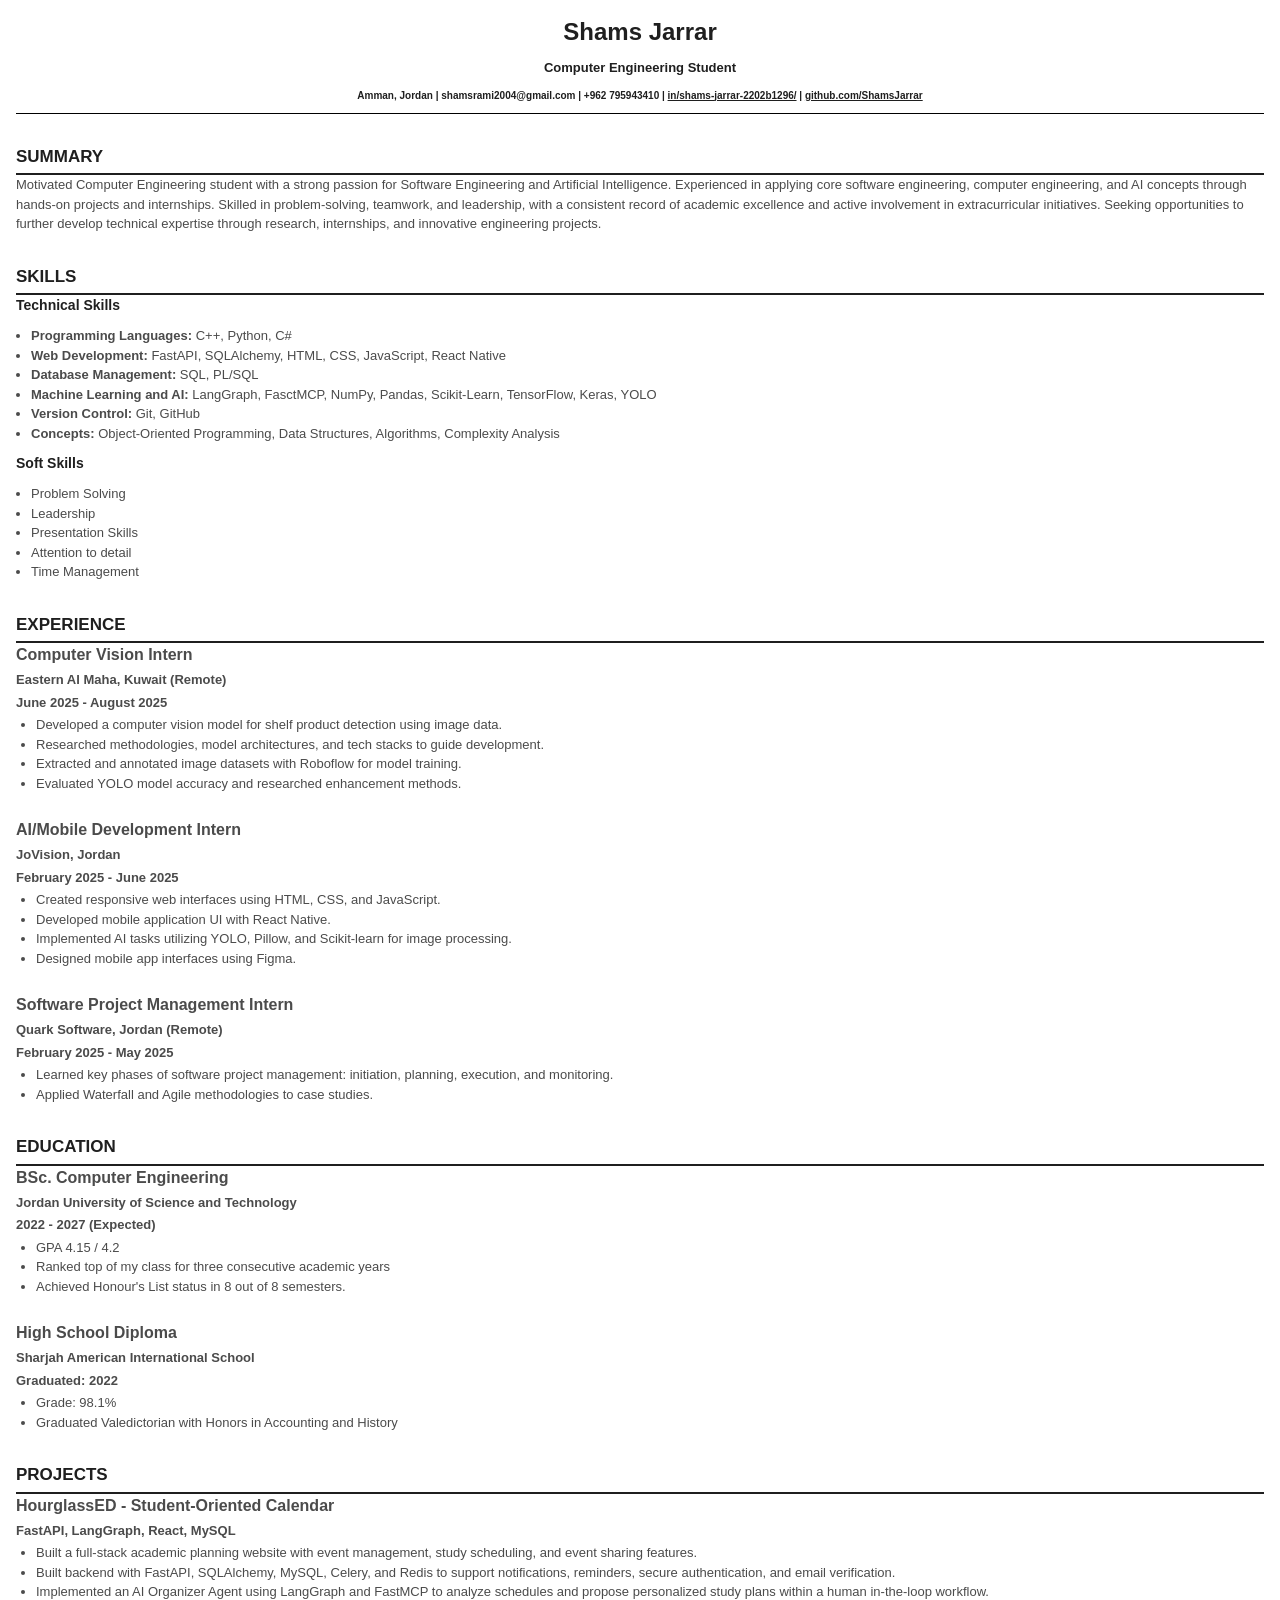
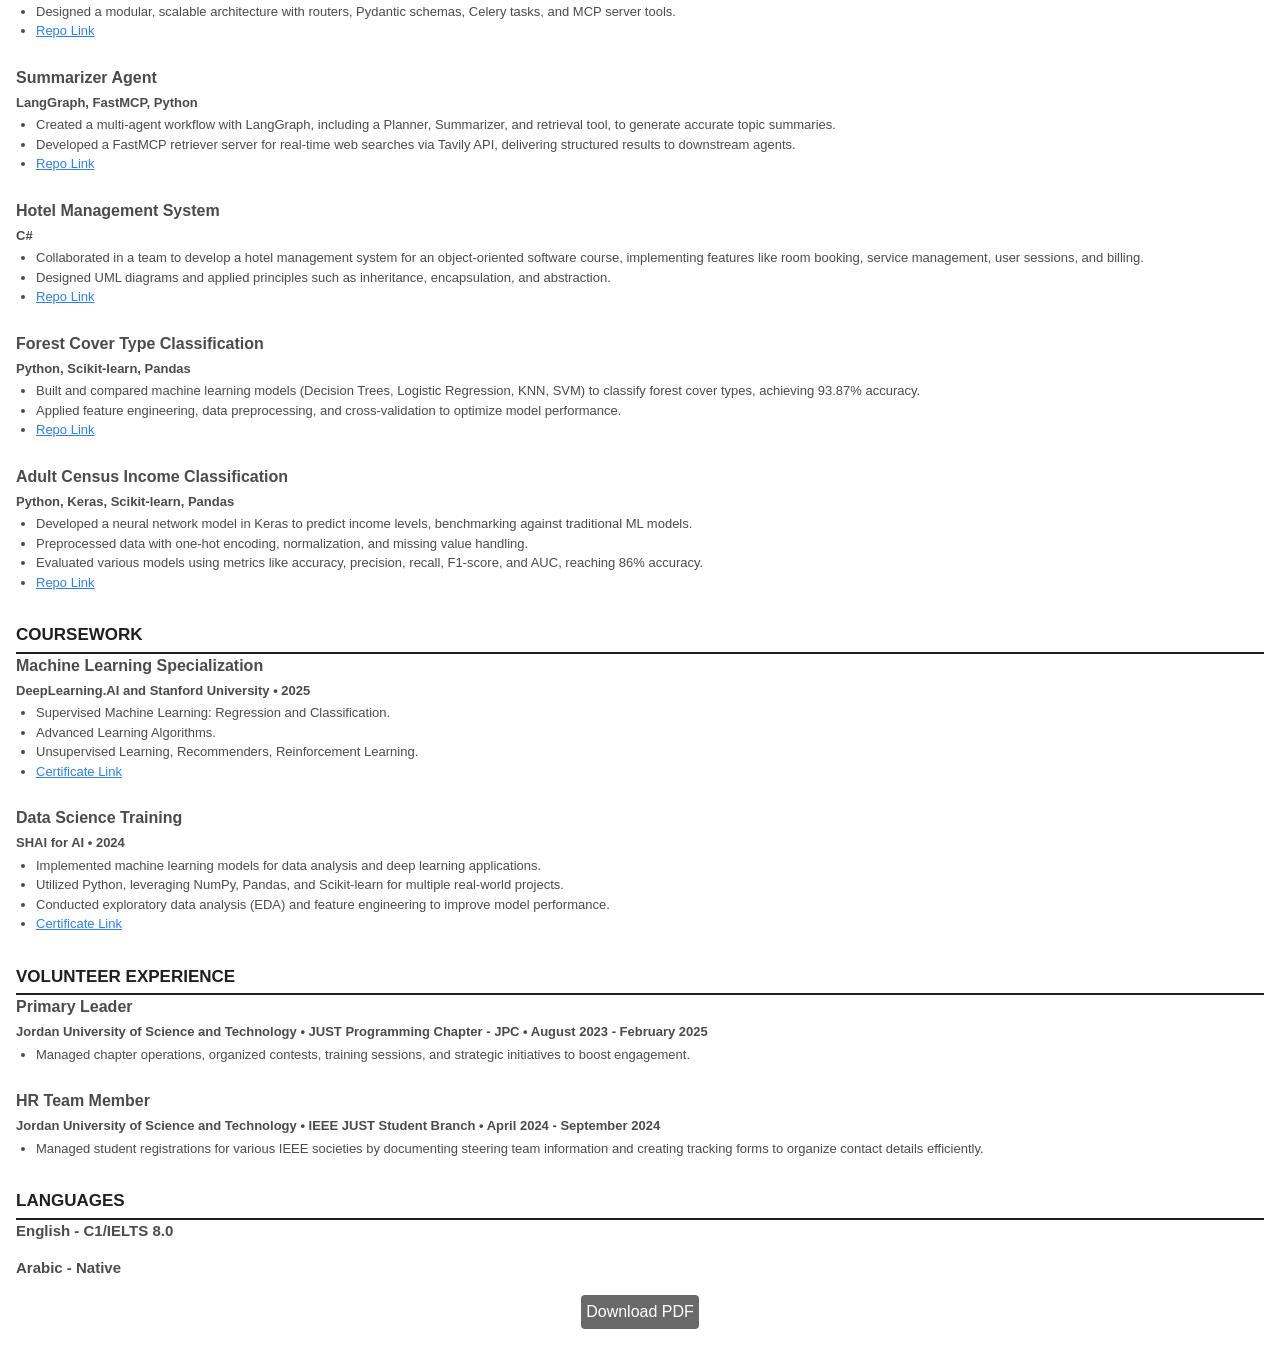
<file: index.html>
<!DOCTYPE html>
<html lang="en">

    <head>
        <title>Shams Jarrar CV</title>
        <link rel="stylesheet" href="output.css">
    </head>

    <body>

        <header>
            <h2 class="header-title">Shams Jarrar</h2>
            <p>Computer Engineering Student</p>
            <p class="info">Amman, Jordan | 
                <a href="mailto:shamsrami2004@gmail.com" style="text-decoration: none">shamsrami2004@gmail.com</a> | 
                <a href="tel:+962795943410" style="text-decoration: none">+962 795943410</a> |
                <a href="https://www.linkedin.com/in/shams-jarrar-2202b1296/">in/shams-jarrar-2202b1296/</a> |
                <a href="https://github.com/shamsjarrar">github.com/ShamsJarrar</a>
             </p>
        </header>

        <hr>

        <main>

            <section aria-label="summary">
                <h3 class="section-title">SUMMARY</h3>
                <p class="summary-body">
                    Motivated Computer Engineering student with a strong passion for Software Engineering and Artificial Intelligence. Experienced in applying core
                    software engineering, computer engineering, and AI concepts through hands-on projects and internships. Skilled in problem-solving, teamwork,
                    and leadership, with a consistent record of academic excellence and active involvement in extracurricular initiatives. Seeking opportunities to
                    further develop technical expertise through research, internships, and innovative engineering projects.
                </p>
            </section>

            <section aria-label="skills">
                <h3 class="section-title">SKILLS</h3>
                <p class="list-title">Technical Skills</p>
                <ul class="skills">
                    <li><strong >Programming Languages: </strong> C++, Python, C#</li>
                    <li><strong >Web Development: </strong> FastAPI, SQLAlchemy, HTML, CSS, JavaScript, React Native</li>
                    <li><strong >Database Management: </strong> SQL, PL/SQL</li>
                    <li><strong >Machine Learning and AI: </strong> LangGraph, FasctMCP, NumPy, Pandas, Scikit-Learn, TensorFlow, Keras, YOLO</li>
                    <li><strong >Version Control: </strong> Git, GitHub</li>
                    <li><strong >Concepts: </strong> Object-Oriented Programming, Data Structures, Algorithms, Complexity Analysis</li>
                </ul>

                <p class="list-title">Soft Skills</p>
                <ul class="skills">
                    <li>Problem Solving</li>
                    <li>Leadership</li>
                    <li>Presentation Skills</li>
                    <li>Attention to detail</li>
                    <li>Time Management</li>
                </ul>
            </section>

            <section aria-label="experience">
                <h3 class="section-title">EXPERIENCE</h3>
                
                <div aria-label="Computer-Vision intern" class="experience">
                    <p class="experience-title">Computer Vision Intern</p>
                    <p class="experience-subtitle">Eastern Al Maha, Kuwait (Remote)</p>
                    <p class="experience-subtitle">June 2025 - August 2025</p>
                    <ul class="experience-desc">
                        <li>Developed a computer vision model for shelf product detection using image data.</li>
                        <li>Researched methodologies, model architectures, and tech stacks to guide development.</li>
                        <li>Extracted and annotated image datasets with Roboflow for model training.</li>
                        <li>Evaluated YOLO model accuracy and researched enhancement methods.</li>
                    </ul>
                </div>

                <div aria-label="AI/Mobile dev intern" class="experience">
                    <p class="experience-title">AI/Mobile Development Intern</p>
                    <p class="experience-subtitle">JoVision, Jordan</p>
                    <p class="experience-subtitle">February 2025 - June 2025</p>
                    <ul class="experience-desc">
                        <li>Created responsive web interfaces using HTML, CSS, and JavaScript.</li>
                        <li>Developed mobile application UI with React Native.</li>
                        <li>Implemented AI tasks utilizing YOLO, Pillow, and Scikit-learn for image processing.</li>
                        <li>Designed mobile app interfaces using Figma.</li>
                    </ul>
                </div>

                <div aria-label="Software Project Management intern" class="experience">
                    <p class="experience-title">Software Project Management Intern</p>
                    <p class="experience-subtitle">Quark Software, Jordan (Remote)</p>
                    <p class="experience-subtitle">February 2025 - May 2025</p>
                    <ul class="experience-desc">
                        <li>Learned key phases of software project management: initiation, planning, execution, and monitoring.</li>
                        <li>Applied Waterfall and Agile methodologies to case studies.</li>
                    </ul>
                </div>
            </section>

            <section aria-label="education">
                <h3 class="section-title">EDUCATION</h3>

                <div aria-label="Bachelor's Computer Engineering" class="education">
                    <p class="education-title">BSc. Computer Engineering</p>
                    <p class="education-subtitle">Jordan University of Science and Technology</p>
                    <p class="education-subtitle">2022 - 2027 (Expected)</p>
                    <ul class="education-desc">
                        <li>GPA 4.15 / 4.2</li>
                        <li>Ranked top of my class for three consecutive academic years</li>
                        <li>Achieved Honour's List status in 8 out of 8 semesters.</li>
                    </ul>
                </div>

                <div aria-label="High School Diploma" class="education">
                    <p class="education-title">High School Diploma</p>
                    <p class="education-subtitle">Sharjah American International School</p>
                    <p class="education-subtitle">Graduated: 2022</p>
                    <ul class="education-desc">
                        <li>Grade: 98.1%</li>
                        <li>Graduated Valedictorian with Honors in Accounting and History</li>
                    </ul>
                </div>
            </section>

            <section aria-label="Projects">
                <h3 class="section-title">PROJECTS</h3>

                <div aria-label="Hourglassed" class="project">
                    <p class="project-title">HourglassED - Student-Oriented Calendar</p>
                    <p class="project-subtitle">FastAPI, LangGraph, React, MySQL</p>
                    <ul class="project-desc">
                        <li>Built a full-stack academic planning website with event management, study scheduling, and event sharing features.</li>
                        <li>Built backend with FastAPI, SQLAlchemy, MySQL, Celery, and Redis to support notifications, reminders, secure authentication, and email
                        verification.</li>
                        <li>Implemented an AI Organizer Agent using LangGraph and FastMCP to analyze schedules and propose personalized study plans within a human
                        in-the-loop workflow.</li>
                        <li>Designed a modular, scalable architecture with routers, Pydantic schemas, Celery tasks, and MCP server tools.</li>
                        <li><a href="https://github.com/ShamsJarrar/HourglassED">Repo Link</a></li>
                    </ul>
                </div>

               <div aria-label="Summarizer Agent" class="project">
                    <p class="project-title">Summarizer Agent</p>
                    <p class="project-subtitle">LangGraph, FastMCP, Python</p>
                    <ul class="project-desc">
                        <li>Created a multi-agent workflow with LangGraph, including a Planner, Summarizer, and retrieval tool, to generate accurate topic summaries.</li>
                        <li>Developed a FastMCP retriever server for real-time web searches via Tavily API, delivering structured results to downstream agents.</li>
                        <li><a href="https://github.com/ShamsJarrar/Summarizer-Agent">Repo Link</a></li>
                    </ul>
                </div> 

                <div aria-labelledby="Hotel Management System" class="project">
                    <p class="project-title">Hotel Management System</p>
                    <p class="project-subtitle">C#</p>
                    <ul class="project-desc">
                        <li>Collaborated in a team to develop a hotel management system for an object-oriented software course, implementing features like room booking,
                        service management, user sessions, and billing.</li>
                        <li>Designed UML diagrams and applied principles such as inheritance, encapsulation, and abstraction.</li>
                        <li><a href="https://github.com/ShamsJarrar/Hotel-Management-System">Repo Link</a></li>
                    </ul>
                </div>

                <div aria-labelledby="Forest Cover Type Classification" class="project">
                    <p class="project-title">Forest Cover Type Classification</p>
                    <p class="project-subtitle">Python, Scikit-learn, Pandas</p>
                    <ul class="project-desc">
                        <li>Built and compared machine learning models (Decision Trees, Logistic Regression, KNN, SVM) to classify forest cover types, achieving 93.87%
                        accuracy.</li>
                        <li>Applied feature engineering, data preprocessing, and cross-validation to optimize model performance.</li>
                        <li><a href="https://github.com/ShamsJarrar/Forest-Cover-Type-Classification">Repo Link</a></li>
                    </ul>
                </div>

                <div aria-labelledby="Adult Census Income Classification" class="project">
                    <p class="project-title">Adult Census Income Classification</p>
                    <p class="project-subtitle">Python, Keras, Scikit-learn, Pandas</p>
                    <ul class="project-desc">
                        <li>Developed a neural network model in Keras to predict income levels, benchmarking against traditional ML models.</li>
                        <li>Preprocessed data with one-hot encoding, normalization, and missing value handling.</li>
                        <li>Evaluated various models using metrics like accuracy, precision, recall, F1-score, and AUC, reaching 86% accuracy.</li>
                        <li><a href="https://github.com/ShamsJarrar/Adult-Census-Income-Classification">Repo Link</a></li>
                    </ul>
                </div>
            </section>

            <section aria-label="Coursework">
                <h3 class="section-title">COURSEWORK</h3>

                <div aria-label="Machine Learning Specialization" class="coursework">
                    <p class="coursework-title">Machine Learning Specialization</p>
                    <p class="coursework-subtitle">DeepLearning.AI and Stanford University • 2025</p>
                    <ul class="coursework-desc">
                        <li>Supervised Machine Learning: Regression and Classification.</li>
                        <li>Advanced Learning Algorithms.</li>
                        <li>Unsupervised Learning, Recommenders, Reinforcement Learning.</li>
                        <li><a href="https://coursera.org/share/f9089699685578a5eaf85d1ded2d1d23">Certificate Link</a></li>
                    </ul>
                </div>

                <div aria-label="Data Science Training" class="coursework">
                    <p class="coursework-title">Data Science Training</p>
                    <p class="coursework-subtitle">SHAI for AI • 2024</p>
                    <ul class="coursework-desc">
                        <li>Implemented machine learning models for data analysis and deep learning applications.</li>
                        <li>Utilized Python, leveraging NumPy, Pandas, and Scikit-learn for multiple real-world projects.</li>
                        <li>Conducted exploratory data analysis (EDA) and feature engineering to improve model performance.</li>
                        <li><a href="https://drive.google.com/file/d/1UxlGLKKX-EAxB8bT6cUQs9x_mluF6j4K/view?usp=sharing">Certificate Link</a></li>
                    </ul>
                </div>
            </section>
            
            <section aria-label="Volunteer Experience">
                <h3 class="section-title">VOLUNTEER EXPERIENCE</h3>

                <div aria-label="JPC Primary Leader" class="volunteer">
                    <p class="volunteer-title">Primary Leader</p>
                    <p class="volunteer-subtitle">Jordan University of Science and Technology • JUST Programming Chapter - JPC • August 2023 - February 2025</p>
                    <ul class="volunteer-desc">
                        <li>Managed chapter operations, organized contests, training sessions, and strategic initiatives to boost engagement.</li>
                    </ul>
                </div>

                <div aria-label="HR Team Member" class="volunteer">
                    <p class="volunteer-title">HR Team Member</p>
                    <p class="volunteer-subtitle">Jordan University of Science and Technology • IEEE JUST Student Branch • April 2024 - September 2024</p>
                    <ul class="volunteer-desc">
                        <li>Managed student registrations for various IEEE societies by documenting steering team information and creating tracking forms to organize
                        contact details efficiently.</li>
                    </ul>
                </div>
            </section>

            <section aria-label="Languages">
                <h3 class="section-title">LANGUAGES</h3>
                
                <p class="language">English - C1/IELTS 8.0</p>
                <p class="language">Arabic - Native</p>
            </section>
        </main>

        <footer>
            <button onclick="window.print()">
                Download PDF
            </button>
        </footer>

    </body>

</html>
</file>
<file: output.css>
/*! tailwindcss v4.3.2 | MIT License | https://tailwindcss.com */
@layer properties;
@layer theme, base, components, utilities;
@layer theme {
  :root, :host {
    --font-sans: ui-sans-serif, system-ui, sans-serif, "Apple Color Emoji",
      "Segoe UI Emoji", "Segoe UI Symbol", "Noto Color Emoji";
    --font-mono: ui-monospace, SFMono-Regular, Menlo, Monaco, Consolas, "Liberation Mono",
      "Courier New", monospace;
    --color-blue-500: oklch(62.3% 0.214 259.815);
    --color-black: #000;
    --color-white: #fff;
    --spacing: 0.25rem;
    --text-sm: 0.875rem;
    --text-sm--line-height: calc(1.25 / 0.875);
    --text-base: 1rem;
    --text-base--line-height: calc(1.5 / 1);
    --text-2xl: 1.5rem;
    --text-2xl--line-height: calc(2 / 1.5);
    --font-weight-medium: 500;
    --font-weight-semibold: 600;
    --font-weight-bold: 700;
    --default-font-family: var(--font-sans);
    --default-mono-font-family: var(--font-mono);
    --font-arial: Arial, Helvetica, sans-serif;
  }
}
@layer base {
  *, ::after, ::before, ::backdrop, ::file-selector-button {
    box-sizing: border-box;
    margin: 0;
    padding: 0;
    border: 0 solid;
  }
  html, :host {
    line-height: 1.5;
    -webkit-text-size-adjust: 100%;
    tab-size: 4;
    font-family: var(--default-font-family, ui-sans-serif, system-ui, sans-serif, "Apple Color Emoji", "Segoe UI Emoji", "Segoe UI Symbol", "Noto Color Emoji");
    font-feature-settings: var(--default-font-feature-settings, normal);
    font-variation-settings: var(--default-font-variation-settings, normal);
    -webkit-tap-highlight-color: transparent;
  }
  hr {
    height: 0;
    color: inherit;
    border-top-width: 1px;
  }
  abbr:where([title]) {
    -webkit-text-decoration: underline dotted;
    text-decoration: underline dotted;
  }
  h1, h2, h3, h4, h5, h6 {
    font-size: inherit;
    font-weight: inherit;
  }
  a {
    color: inherit;
    -webkit-text-decoration: inherit;
    text-decoration: inherit;
  }
  b, strong {
    font-weight: bolder;
  }
  code, kbd, samp, pre {
    font-family: var(--default-mono-font-family, ui-monospace, SFMono-Regular, Menlo, Monaco, Consolas, "Liberation Mono", "Courier New", monospace);
    font-feature-settings: var(--default-mono-font-feature-settings, normal);
    font-variation-settings: var(--default-mono-font-variation-settings, normal);
    font-size: 1em;
  }
  small {
    font-size: 80%;
  }
  sub, sup {
    font-size: 75%;
    line-height: 0;
    position: relative;
    vertical-align: baseline;
  }
  sub {
    bottom: -0.25em;
  }
  sup {
    top: -0.5em;
  }
  table {
    text-indent: 0;
    border-color: inherit;
    border-collapse: collapse;
  }
  :-moz-focusring {
    outline: auto;
  }
  progress {
    vertical-align: baseline;
  }
  summary {
    display: list-item;
  }
  ol, ul, menu {
    list-style: none;
  }
  img, svg, video, canvas, audio, iframe, embed, object {
    display: block;
    vertical-align: middle;
  }
  img, video {
    max-width: 100%;
    height: auto;
  }
  button, input, select, optgroup, textarea, ::file-selector-button {
    font: inherit;
    font-feature-settings: inherit;
    font-variation-settings: inherit;
    letter-spacing: inherit;
    color: inherit;
    border-radius: 0;
    background-color: transparent;
    opacity: 1;
  }
  :where(select:is([multiple], [size])) optgroup {
    font-weight: bolder;
  }
  :where(select:is([multiple], [size])) optgroup option {
    padding-inline-start: 20px;
  }
  ::file-selector-button {
    margin-inline-end: 4px;
  }
  ::placeholder {
    opacity: 1;
  }
  @supports (not (-webkit-appearance: -apple-pay-button))  or (contain-intrinsic-size: 1px) {
    ::placeholder {
      color: currentcolor;
      @supports (color: color-mix(in lab, red, red)) {
        color: color-mix(in oklab, currentcolor 50%, transparent);
      }
    }
  }
  textarea {
    resize: vertical;
  }
  ::-webkit-search-decoration {
    -webkit-appearance: none;
  }
  ::-webkit-date-and-time-value {
    min-height: 1lh;
    text-align: inherit;
  }
  ::-webkit-datetime-edit {
    display: inline-flex;
  }
  ::-webkit-datetime-edit-fields-wrapper {
    padding: 0;
  }
  ::-webkit-datetime-edit, ::-webkit-datetime-edit-year-field, ::-webkit-datetime-edit-month-field, ::-webkit-datetime-edit-day-field, ::-webkit-datetime-edit-hour-field, ::-webkit-datetime-edit-minute-field, ::-webkit-datetime-edit-second-field, ::-webkit-datetime-edit-millisecond-field, ::-webkit-datetime-edit-meridiem-field {
    padding-block: 0;
  }
  ::-webkit-calendar-picker-indicator {
    line-height: 1;
  }
  :-moz-ui-invalid {
    box-shadow: none;
  }
  button, input:where([type="button"], [type="reset"], [type="submit"]), ::file-selector-button {
    appearance: button;
  }
  ::-webkit-inner-spin-button, ::-webkit-outer-spin-button {
    height: auto;
  }
  [hidden]:where(:not([hidden="until-found"])) {
    display: none !important;
  }
}
@layer utilities {
  .m-0 {
    margin: 0;
  }
  .m-\[10px\] {
    margin: 10px;
  }
  .mt-0 {
    margin-top: 0;
  }
  .mt-\[15px\] {
    margin-top: 15px;
  }
  .list-disc {
    list-style-type: disc;
  }
  .rounded-\[5px\] {
    border-radius: 5px;
  }
  .border-0 {
    border-style: var(--tw-border-style);
    border-width: 0px;
  }
  .border-b-2 {
    border-bottom-style: var(--tw-border-style);
    border-bottom-width: 2px;
  }
  .bg-\[\#696969\] {
    background-color: #696969;
  }
  .bg-white {
    background-color: var(--color-white);
  }
  .p-5 {
    padding: calc(var(--spacing) * 5);
  }
  .p-\[5px\] {
    padding: 5px;
  }
  .pb-1 {
    padding-bottom: var(--spacing);
  }
  .pl-5 {
    padding-left: calc(var(--spacing) * 5);
  }
  .pl-\[15px\] {
    padding-left: 15px;
  }
  .text-center {
    text-align: center;
  }
  .text-base {
    font-size: var(--text-base);
    line-height: var(--tw-leading, var(--text-base--line-height));
  }
  .text-sm {
    font-size: var(--text-sm);
    line-height: var(--tw-leading, var(--text-sm--line-height));
  }
  .text-\[13px\] {
    font-size: 13px;
  }
  .text-\[15px\] {
    font-size: 15px;
  }
  .text-\[17px\] {
    font-size: 17px;
  }
  .font-semibold {
    --tw-font-weight: var(--font-weight-semibold);
    font-weight: var(--font-weight-semibold);
  }
  .text-\[\#1f1f1f\] {
    color: #1f1f1f;
  }
  .text-\[\#4b4b4b\] {
    color: #4b4b4b;
  }
  .text-white {
    color: var(--color-white);
  }
}
header {
  text-align: center;
  color: #1f1f1f;
}
header .header-title {
  margin-top: 15px;
  margin-bottom: 6px;
  font-size: var(--text-2xl);
  line-height: var(--tw-leading, var(--text-2xl--line-height));
  --tw-font-weight: var(--font-weight-bold);
  font-weight: var(--font-weight-bold);
}
header p {
  margin: 10px;
  font-size: 13px;
  --tw-font-weight: var(--font-weight-semibold);
  font-weight: var(--font-weight-semibold);
}
header p.info {
  font-size: 10px;
}
header p.info a {
  color: #1f1f1f;
  text-decoration-line: underline;
}
body {
  margin: calc(var(--spacing) * 4);
  font-family: var(--font-arial);
}
section {
  margin-top: 30px;
}
section a {
  color: var(--color-blue-500);
  text-decoration-line: underline;
}
.section-title {
  border-bottom-style: var(--tw-border-style);
  border-bottom-width: 2px;
  border-bottom-color: #1f1f1f;
  padding-bottom: 4px;
  font-size: 17px;
  --tw-font-weight: var(--font-weight-semibold);
  font-weight: var(--font-weight-semibold);
  color: #1f1f1f;
}
.summary-body {
  font-size: 13px;
  --tw-font-weight: var(--font-weight-medium);
  font-weight: var(--font-weight-medium);
  color: #4b4b4b;
}
.list-title {
  margin-bottom: 10px;
  font-size: 14px;
  --tw-font-weight: var(--font-weight-semibold);
  font-weight: var(--font-weight-semibold);
  color: #1f1f1f;
}
.skills {
  margin-top: 0;
  margin-bottom: 10px;
  list-style-type: disc;
  padding-left: 15px;
}
li {
  font-size: 13px;
  --tw-font-weight: var(--font-weight-medium);
  font-weight: var(--font-weight-medium);
  color: #4b4b4b;
}
.experience, .education, .project, .coursework, .volunteer {
  margin-bottom: 25px;
}
.experience-title, .education-title, .project-title, .coursework-title, .volunteer-title {
  margin-bottom: 3px;
  font-size: 16px;
  --tw-font-weight: var(--font-weight-semibold);
  font-weight: var(--font-weight-semibold);
  color: #4b4b4b;
}
.experience-subtitle, .education-subtitle, .project-subtitle, .coursework-subtitle, .volunteer-subtitle {
  margin-top: 0;
  margin-bottom: 3px;
  font-size: 13px;
  --tw-font-weight: var(--font-weight-semibold);
  font-weight: var(--font-weight-semibold);
  color: #4b4b4b;
}
.experience-desc, .education-desc, .project-desc, .coursework-desc, .volunteer-desc {
  margin-top: 0;
  list-style-type: disc;
  padding-left: 20px;
}
.language {
  margin-bottom: 15px;
  font-size: 15px;
  --tw-font-weight: var(--font-weight-semibold);
  font-weight: var(--font-weight-semibold);
  color: #4b4b4b;
}
footer {
  text-align: center;
}
button {
  border-radius: 0.25rem;
  border-style: var(--tw-border-style);
  border-width: 0px;
  background-color: #696969;
  padding-inline: 5px;
  padding-block: 5px;
  font-size: 16px;
  color: var(--color-white);
}
button:hover {
  background-color: #999999;
}
@media print {
  button {
    display: none;
  }
  body {
    margin: 0;
    background-color: var(--color-white);
    padding: 20px;
    color: var(--color-black);
  }
}
@page {
  size: A4;
  margin: 20mm;
}
@property --tw-border-style {
  syntax: "*";
  inherits: false;
  initial-value: solid;
}
@property --tw-font-weight {
  syntax: "*";
  inherits: false;
}
@layer properties {
  @supports ((-webkit-hyphens: none) and (not (margin-trim: inline))) or ((-moz-orient: inline) and (not (color:rgb(from red r g b)))) {
    *, ::before, ::after, ::backdrop {
      --tw-border-style: solid;
      --tw-font-weight: initial;
    }
  }
}
</file>
